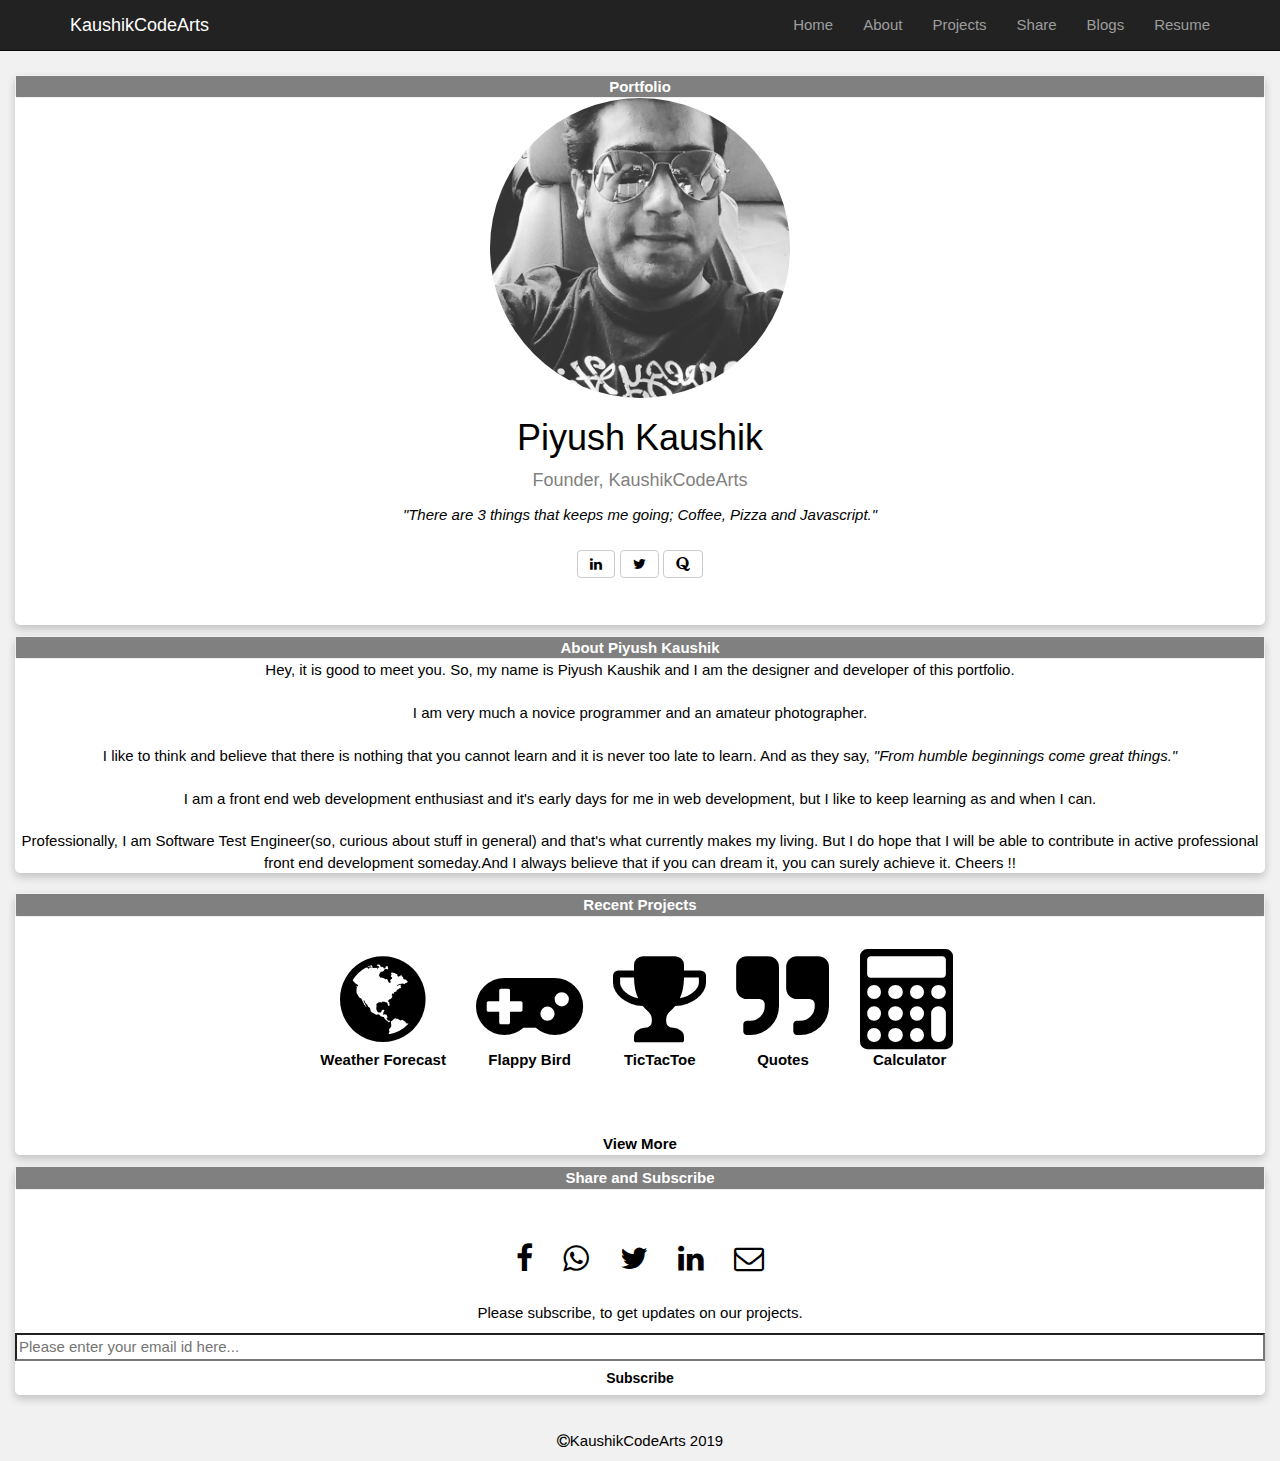
<file: index.html>
<html>
<head>
    <title>Piyush Kaushik's Portfolio</title>
    <meta name="viewport" content="width=device-width, initial-scale=1">
	<link rel="icon" href="demo_icon.gif" type="image/gif" sizes="16x16">
    <link rel="stylesheet" href="bootstrap-3.3.7-dist/bootstrap-3.3.7-dist/css/bootstrap.min.css" />
    <link rel="stylesheet" href="font-awesome-4.7.0/css/font-awesome.min.css">
    <script src="jquery-3.2.1.min.js"></script>
		<script src="bootstrap-3.3.7-dist/bootstrap-3.3.7-dist/js/bootstrap.min.js"></script>
		<link rel="stylesheet" href="style.css">

</head>
<body>
      <!-- +++++++++++++++++NAV BAR MENU+++++++++++++++++ -->
    <div class="navbar navbar-fixed-top navbar-inverse">
        <div class="container">
            <div class="navbar-brand">

                <a href=" " style="color:white;">KaushikCodeArts</a>
            </div>

            <button class="navbar-toggle btn" data-toggle="collapse" data-target=" .navHeaderCollapse">
                <i class="fa fa-reorder" style="color:white;"></i>
            </button>

            <div class="collapse navbar-collapse navHeaderCollapse">

                <ul class="nav navbar-nav navbar-right">
                    <li><a href=" ">Home</a></li>
					
                    <li><a href="#aboutHeading">About</a></li>
                    <li><a href="#worksHeading">Projects</a></li>
					<li><a href="#shareHeading">Share</a></li>
					<li><a href="" data-toggle="modal" data-target="#blogsModal">Blogs</a></li>	
                   <!-- <li><a  href="" data-toggle="modal" data-target="#followModal">Follow</a></li> -->
					<li><a  href="" data-toggle="modal" data-target="#resumeModal">Resume</a></li>
                </ul>
            </div>
        </div>
    </div>
<!-- +++++++++++++++++NAV BAR MENU ENDS HERE+++++++++++++++++-->

<!-- +++++++++++++++++++++++++++++++Modals Begins here+++++++++++++++++++++++++++++++-->	


	
	<!-- +++++++++++++++++Resume Modal+++++++++++++++++ -->
  
  
  <div class="modal fade" id="resumeModal" role="dialog">
    <div class="modal-dialog">
    
      
      <div class="modal-content">
        <div class="modal-header text-center">
          <button type="button" class="close" data-dismiss="modal">&times;</button>
          <h4 class="modal-title">Piyush Kaushik's Resume</h4>
        </div>
        <div class="modal-body">
		
		<div id="resumeDiv">
		<h3><b>Professional Summary</b></h3>
<ul>
	<li>Highly motivated professional with 6.0 years of versatile experience in Software Testing and Client Management.</li>
	<li>Extensive work experience on Test planning, Test management, Functional and Mobile Testing 	for Health-care IT(Physician Portal and Lab) , Hospitality(Loyalty Membership Programs) and e-Learning applications.</li>
	<li>Experience in Resource Management, Effort Estimations, Defect Management and Mentoring and Motivating team.</li>
	<li>Noticeable experience in project management and team leading.</li>
	<li>Experience of working in Agile Scrum.</li>
	<li>Versatile team player with good communication and interpersonal skills.</li>
	<li>Working knowledge of automation tools like selenium and protractor.</li>
</ul>
<br>
<h3><b>Work Experience</b></h3>
<ol>
<li>Organization: Sunquest Information Systems, Bangalore, India
	<br>Duration of Employment: June 01, 2011 - June 18, 2015
	<br>Designation: Quality Engineer</li>
	<br>
<li>Organization: Sunquest Information Systems, London, UK
	<br>Duration of Employment: June 29, 2015 - December 18, 2015
	<br>Designation: Quality Engineer</li>
	<br>
<li>Organization : Blue Apple Technologies, Noida, India
	<br>Duration of Employment: May 01, 2017 - Present
	<br>Designation: Senior Test Engineer cum Project Coordinator</li>
</ol>
<br>
<h3><b>Achievements</b></h3>
<ul>
	<li>Center of Excellence-Seek It Award.</li>
	<li>Screen Award.</li>
	<li>Personal note of appreciation from Vice President, Quality and Regulatory Affairs.</li>
	<li>Several Focused Recognitions.</li>
	<li>Recognized for Integrity at all hands meet at London office.</li>
	<li>Self-taught front end web developer.</li>
</ul>
<br>
<h3><b>Major Projects</b></h3>
<ul>
	
	<li><b>Sunquest Physician Portal</b>
	<br>Sunquest Physician Portal offers flexible workflow configurations that accommodate multi-site laboratory environments and a variety of user preferences for computerized physician order entry and results delivery. Manage orders handled by clinicians, office and support staff, use a multi-staged order workflow, allow labs to report partial results and critical or abnormal results as fits the preferences of individual physicians.</li>
	<br>
	<li><b>Sunquest Physician Portal Mobile</b>
	<br>High-quality healthcare requires physicians to access clinical data at all hours. The mobile app can alert physicians to the availability of new test results and provide secure access to patient lab results virtually anytime and anywhere. This provides laboratories with a powerful way to expand services to physician customers. Demonstrate your commitment to deliver the highest level of responsive service, increase customer satisfaction and differentiate your lab from the competition.</li>
	<br>
	<li><b>Loyalty Passport</b>
	<br>Loyalty Passport is a hospitality based program which is built for and managed by hotels to allow their customers to add their loyalty membership cards and also keep track of their points, offers, benefits and promotions. There are 3 entities in this program viz. CRM which is used by Hotels to manage their customers, merchant app(native android and iOS) used by the POS and member app.</li>
	<br>
	<li><b>DEP(Digital Engagement Platform)</b>
	<br>Also known as OCEP, DEP is available in both mobile and web based solutions. Enabling users to have a platform where they can access their hospitality vouchers and keep an account of the vouchers, transactions and summary. Also making redemption and transferring digital vouchers, a smooth experience.</li>
	<br>
	<li><b>MySTEMTime</b>
	<br>An eLearning application for students from all grades, based off youtube model. An intelligent system that recommends video tutorials based on student’s preferences and also shows the trending and popular videos. MySTEMTime encourages students to upload their own videos and allow students to compete with their peers with an intelligent ranking system. Admin, Mentor and Editor features ensure the content is always of highest quality.</li>
</ul>
	
		
		</div>

        </div>
        <div class="modal-footer">
          <button type="button" class="btn btn-default" data-dismiss="modal">Close</button>
        </div> 
      </div>
      
    </div>
  </div>
  
  
<!-- +++++++++++++++++Resume Modal Ends here+++++++++++++++++-->
	
<!-- +++++++++++++++++Blogs Modal+++++++++++++++++ -->
	<div class="modal fade" id="blogsModal" role="dialog">
    <div class="modal-dialog">
  <!-- Modal content-->
      <div class="modal-content">
        <div class="modal-header text-center">
          <button type="button" class="close" data-dismiss="modal">&times;</button>
          <h4 class="modal-title">Blogs By Piyush Kaushik</h4>
        </div>
        <div class="modal-body">
          
		  <p><a href="https://kaushikdev.github.io/iBlogged/" target="_blank">CES 2018 : A Brief Recap.</a></p>
		  
		  
        </div>
        <div class="modal-footer">
          <button type="button" class="btn btn-default" data-dismiss="modal">Close</button>
        </div> 
      </div>
    
	</div> 
    </div>	
<!-- +++++++++++++++++Blogs Modal Ends here+++++++++++++++++-->	
	
  <!-- +++++++++++++++++Portfolio Modal+++++++++++++++++ -->
  <div class="modal fade" id="projectsModal" role="dialog">
    <div class="modal-dialog">
    
      <!-- Modal content-->
      <div class="modal-content">
        <div class="modal-header">
          <button type="button" class="close" data-dismiss="modal">&times;</button>
          <h4 class="modal-title">Projects</h4>
        </div>
        <div class="modal-body">
 <p>Games :</p>   
 <p><a href="https://kaushikdev.github.io/Snake/" target="_blank" >Snake</a></p>		
 <p><a href="https://KaushikDev.github.io/TicTacToe" target="_blank" >Tic-Tac-Toe</a></p>
 <p><a href="https://kaushikdev.github.io/Arkanoid/" target="_blank" >Arkanoid</a></p>
 <p><a href="https://KaushikDev.github.io/simonGame" target="_blank" >Simon Game</a></p>
 <!-- <p><a href="https://kaushikdev.github.io/BatCrash/" target="_blank" >BatCrash</a></p> -->
 
 <p>Utilities :</p> 
 <!-- 
 <p><a href="https://KaushikDev.github.io/weatherApp" target="_blank" >Weather App</a></p> 
 <p><a href="https://kaushikdev.github.io/ChatBot" target="_blank" >ChatBot</a></p>
 <p><a href="https://KaushikDev.github.io/FirebaseTODOapp" target="_blank" >To-Do App</a></p>
 <p><a href="https://KaushikDev.github.io/Sketch" target="_blank" >Sketch</a></p>
 --> 
 <p><a href="https://KaushikDev.github.io/electronicCalculator" target="_blank" >Electronic Calculator</a></p>
 <p><a href="https://KaushikDev.github.io/DictionaryApp" target="_blank" >Dictionary</a></p>	
 <p><a href="https://KaushikDev.github.io/wikiViewer" target="_blank" >Wiki Viewer</a></p>
 <p><a href="https://KaushikDev.github.io/randomQuotes" target="_blank" >Random Quote Machine</a></p>
 <p><a href="https://KaushikDev.github.io/pomodoroTimer" target="_blank" >Pomodoro Timer</a></p>

 <p>Others :</p>
 <p><a href="https://KaushikDev.github.io/forParents" target="_blank" >A Tribute to Parents</a></p>
 <p><a href="https://KaushikDev.github.io/twitchTV" target="_blank" >Twitch TV JSON API</a></p>
 <p><a href="https://KaushikDev.github.io/particleMotion" target="_blank" >Particle Motion</a></p>
	      </div>
        <div class="modal-footer">
          <button type="button" class="btn btn-default" data-dismiss="modal">Close</button>
        </div>
      </div>
      
    </div>
  </div>
   <!-- +++++++++++++++++Portfolio Modal Ends Here+++++++++++++++++-->

    <!-- +++++++++++++++++++++++++++++++Modals ends here+++++++++++++++++++++++++++++++-->
	
   
        <div class="container-fluid">


<!-------------Profile Section------------->
		<div class="row text-center">
			<div class="col-xs-12">
			<div class="card">
			<button class="btn"><p name="profHeading" id="profHeading" style="color:white;background-color: gray;">Portfolio</p></button>
                <img src="piyushBW.jpg" alt="piyush" class="img-responsive">
				<h1>Piyush Kaushik</h1>
				<p class="title">Founder, KaushikCodeArts</p>
				<p style="font-style:italic;">"There are 3 things that keeps me going; Coffee, Pizza and Javascript."</p>
				<div style="margin: 25px 0;">
				<!--	<a href="https://www.facebook.com/Shutter-Bug-Kaushik-365167353566576/?ref=hl" target="_blank" class="btn btn-default">
						<i class="fa fa-camera"></i>
					</a>
					<a href="https://www.facebook.com/Rated.Kaushik" target="_blank" class="btn btn-default">
						<i class="fa fa-facebook"></i>
					</a> -->
					<a href="https://www.linkedin.com/in/piyush-kaushik-61166a22?trk=nav_responsive_tab_profile" target="_blank" class="btn btn-default">
						<i class="fa fa-linkedin"></i>
					</a>
					<a href="https://twitter.com/kaushik_said" target="_blank" class="btn btn-default">
						<i class="fa fa-twitter"></i>
					</a>
					<a href="https://www.quora.com/profile/Piyush-Kaushik-8" target="_blank" class="btn btn-default">
						<i class="fa fa-quora"></i>
					</a>
				<!--	<a href="https://www.instagram.com/ratedkaushik" target="_blank" class="btn btn-default">
						<i class="fa fa-instagram"></i>
					</a>  -->
				</div>
				<br>
				
			</div>	
			</div>
		</div>
<!-------------Profile Section Ends------------->		

<!-------------About Section-------------------->		
				<div class="row text-center">
			<div class="col-xs-12">
			<div class="card">
					
					<button class="btn"><p name="aboutHeading" id="aboutHeading" style="color:white;background-color: gray;">About Piyush Kaushik</p></button> 
				<div>
                    <p>
                        Hey, it is good to meet you. So, my name is Piyush Kaushik and I am the designer and developer of this portfolio.<br><br>
                        I am very much a novice programmer and an amateur photographer.
                        <br><br>
                        I like to think and believe that there is nothing that you cannot learn and it is never too late to learn. And as they say,<i> "From humble beginnings come great things."</i>
                     <br><br>I am a front end web development enthusiast and it's early days for me in web development, but I like to keep learning as and when I can.  
                        <br><br>Professionally, I am Software Test Engineer(so, curious about stuff in general) and that's what currently makes my living. But I do hope that I will be able to contribute in active professional front end development someday.And I always believe that if you can dream it, you can surely achieve it. Cheers !! 
                    </p>
					</div>
				</div>
			</div>
		</div>
<!-------------About Section Ends-------------------->	
<!-------------Work Section-------------------------->
		<div class="row text-center">
			<div class="col-xs-12">
				<div class="card">
					<button class="btn"><p name="worksHeading" id="worksHeading"  style="color:white;background-color: gray;">Recent Projects</p></button>
					
					<div style="margin: 25px 0;">

						<!--
							<a class="btn btn-default apps" href="https://kaushikdev.github.io/budget/" target="_blank">
							<i class="fa fa-inr" aria-hidden="true"></i><p>Budget</p>
						</a>
					-->
					
						<a class="btn btn-default apps" href="https://kaushikdev.github.io/weatherApp/" target="_blank">
							<i class="fa fa-globe" aria-hidden="true"></i><p>Weather Forecast</p>
						</a>
						<a class="btn btn-default apps" href="https://kaushikdev.github.io/flappybird/" target="_blank">
							<i class="fa fa-gamepad" aria-hidden="true"></i><p>Flappy Bird</p>
						</a>
						<a class="btn btn-default apps" href="https://kaushikdev.github.io/TicTacToe/" target="_blank">
							<i class="fa fa-trophy" aria-hidden="true"></i><p>TicTacToe</p>
						</a>
						<a class="btn btn-default apps" href="https://kaushikdev.github.io/randomQuotes/" target="_blank">
							<i class="fa fa-quote-right" aria-hidden="true"></i><p>Quotes</p>
						</a>
						<a class="btn btn-default apps" href="https://kaushikdev.github.io/electronicCalculator/" target="_blank">
							<i class="fa fa-calculator" aria-hidden="true"></i><p>Calculator</p>
						</a>

						
		</div>		
			<br>
					<button id="viewmoreButton" class="btn btn-lg"  data-toggle="modal" data-target="#projectsModal">View More</button>
				</div>
			</div>
		</div>
<!-------------Work Section Ends-------------------->
	
        
<!-------------Share  Section------------->
		<div class="row text-center">
		<div class="col-xs-12">
			<div class="card">
                
				<button class="btn"><p name="shareHeading" id="shareHeading" style="color:white;background-color: gray;">Share and Subscribe</p></button>
				<br><br>
				<div style="margin: 25px 0;">
					<a id="fb" class="btn btn-default shareButton" href="https://www.facebook.com/sharer/sharer.php?u=https://KaushikDev.github.io/portfolio" target="_blank">
				<i class="fa fa-facebook"></i>
			</a>
			<a id="wa" class="btn btn-default shareButton" href="whatsapp://send?text=https://KaushikDev.github.io/portfolio">
				<i class="fa fa-whatsapp"></i>
			</a>
			<a id="tw" class="btn btn-default shareButton" href="https://twitter.com/home?status=https://KaushikDev.github.io/portfolio&hashtags=#PiyushKaushikPortfolio" target="_blank">
				<i class="fa fa-twitter" ></i>
			</a>
			<a id="li" class="btn btn-default shareButton" href="
https://www.linkedin.com/shareArticle?url=https://KaushikDev.github.io/portfolio&title=PiyushKaushikPortfolio" target="_blank">
				<i class="fa fa-linkedin" ></i>
			</a>
			<a id="ma" class="btn btn-default shareButton" href="mailto:?subject=Piyush Kaushik Portfolio.&amp;body=https://KaushikDev.github.io/portfolio" target="_blank">
				<i class="fa fa-envelope-o" ></i>
			</a>
				
			<br><br>	
			<p>Please subscribe, to get updates on our projects.</p>
			
		<form id ="form" action="https://twitter.us16.list-manage.com/subscribe/post" method="POST">
		<input type="hidden" name="u" value="6b7e34e3339b52dfb3f2ad3f4">
		<input type="hidden" name="id" value="048d6cbe5c">
				
				<input type="email" name="MERGE0" id="MERGE0" placeholder="Please enter your email id here...">
			
				<input id="submitButton" type="submit" class="btn" value="Subscribe" onClick="return postThanks()">
		</form>		
				</div>
		
	
			</div>
		</div>
		</div>

<!-------------Footer Section------------->
     	 <div class="row text-center" style="margin-top:10px;">
		<div class="col-xs-12">
			<p style="color:black"><i class="fa fa-copyright"></i>KaushikCodeArts 2019</p>
		</div>
	 </div>

<!-------------Footer Section Ends-------------------->
</div>
    
        <script src="logic.js"> </script>

           
        </script>
        
      
</body>
</html>
</file>
<file: style.css>
body{
    background-color:#f1f1f1;
    color: white;
    font-size: 15px;
     padding-top: 65px; 
    }


    .card{
     background-color: white;
      box-shadow: 0 4px 8px 0 rgba(0, 0, 0,0.2);
      transition: 0.3s;
      width: 100%;
      border-radius: 5px;
       margin: 10 auto;
       float: none;
       margin-bottom: 1px;
      
    }


    .card:hover {
      box-shadow: 0 8px 16px 0 rgba(0, 0, 0,0.5);
    }
    
    .title {
      color: grey;
      font-size: 18px;
    }

    .card button {
      border: none;
      outline: 0;
      padding: 1px;
      color: black;
      text-align: center;
      cursor: pointer;
      width: 100%;
      font-size: 15px;
    }	
    
    
    img {
        
        border-radius: 50%;
        margin: 0 auto;
        width: 300;
        height: 300;
    }
    

    .btn {
        color: black;
        font-weight: bold;
        }
        
    .btn-default:hover {
     background-color:transparent;
     border-color:transparent;
     font-style:bold;
     color:silver;
    }	

    p{
    font-size:15px;
    color: black;
    }
    
    
    h1, h3, h4{
    color:black;
    width:100%;
    }
    
    #profHeading, #aboutHeading, #shareHeading, #worksHeading{
    width:100%;
    margin:0 auto;
    color:white;
    background-color: gray;
    }


    

    .shareButton{
    border-color:transparent;font-size:30px;color:black;
    }
    
    #fb:hover{
    color:blue;
    }
    #wa:hover{
    color:green;
    }
    #tw:hover{
    color:skyblue;
    }
    #li:hover{
    color:white;
    background-color:blue;
    }
    #ma:hover{
    color:red;
    background-color:white;
    }

        
    li{
    color: white;
    }
    
    #resumeDiv li, h3{
    color:black;}
    
    #submitButton, #viewmoreButton{
    background-color:transparent;
    color:black;
    width:100%;
    
    }
    
    #MERGE0{
    background-color:white;
    color:black;
    width:100%;
    }
    
    .apps{
    border-color:transparent;font-size:100px;color:black;
    }
</file>
